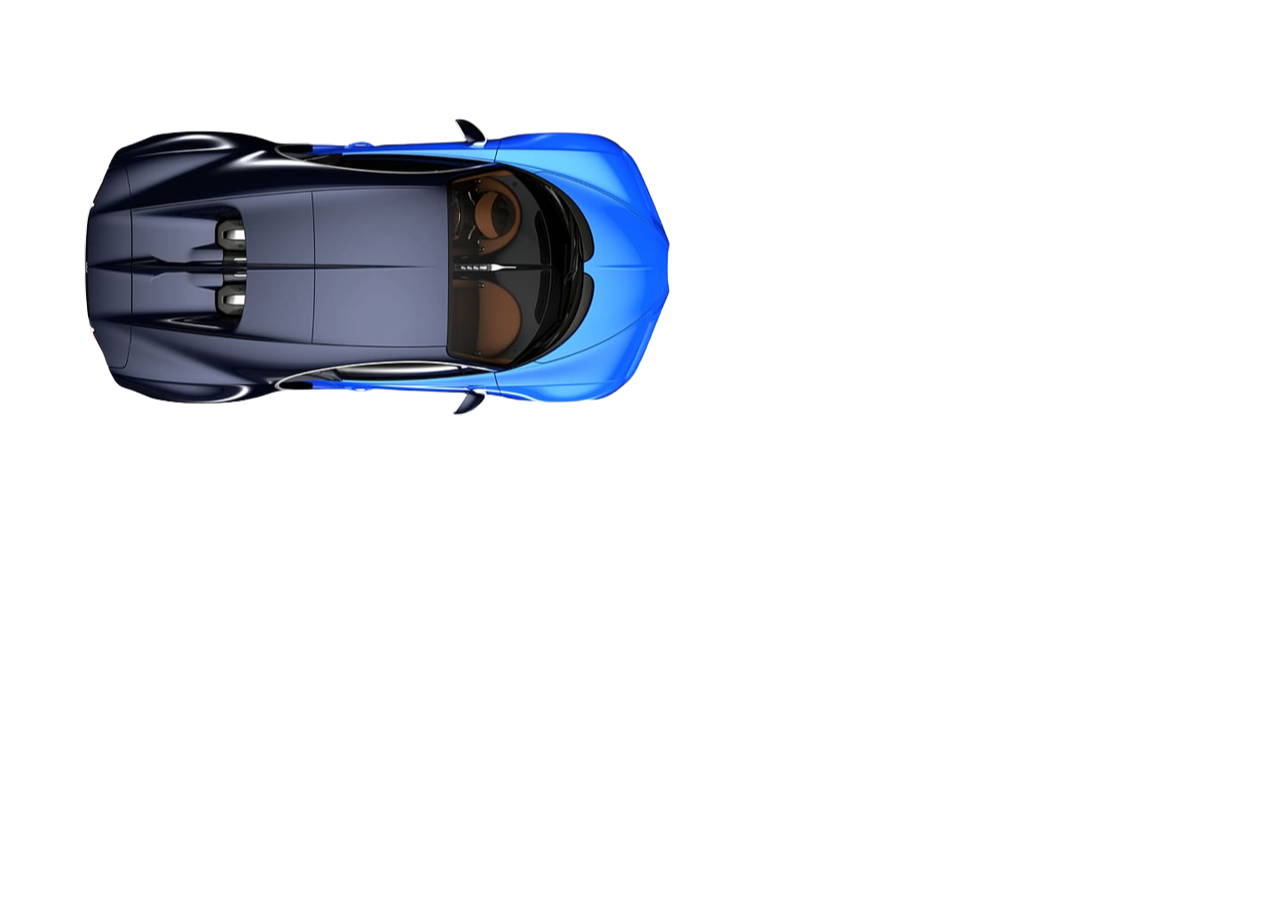
<file: index.html>
<!DOCTYPE html>
<html lang="en">
<head>
    <meta charset="UTF-8">
    <meta http-equiv="X-UA-Compatible" content="IE=edge">
    <meta name="viewport" content="width=device-width, initial-scale=1.0">
    <link rel="stylesheet" href="./style.css">
    <title>Document</title>
    <style>
        .container {
    width: 100%;
    height: 500px;
    position: relative;
    background-color: aqua;
    background-color: #fff;
    animation-name: change-bg-color;
    animation-duration: 1s;
    animation-timing-function: linear;
    animation-fill-mode: forwards;
    animation-delay: 1s;
}

.animated-image {
    position: absolute;
    left: 0;
    top: 50%;
    transform: translateY(-50%);
    animation-name: move-right;
    animation-duration: 2s;
    animation-timing-function: linear;
    animation-fill-mode: forwards;
}

.text-container {
    position: absolute;
    top: 50%;
    transform: translateY(-50%);
    left: 50px;
    opacity: 0;
    animation-name: fade-in;
    animation-duration: 1s;
    animation-delay: 1s;
    animation-timing-function: linear;
    animation-fill-mode: forwards;

}

.animated-text {
    font-size: 36px;
    font-weight: bold;
    color: black;
    font-family: 'Courier New', Courier, monospace;
}

@keyframes move-right {
    from {
        left: 0;
    }

    to {
        left: 66vw;
    }
}

@keyframes change-bg-color {
    from {
        background-color: #fff;
    }

    to {
        background-color: rgba(164, 176, 239, 0.795);
    }
}

@keyframes fade-in {
    from {
        opacity: 0;
    }

    to {
        opacity: 1;
    }
}
    </style>
</head>
<body>
<div class="container">
    <img class="animated-image" src="./bugatti.png" alt="Bugatti">
    <div class="text-container">
        <h2 class="animated-text">What color is your bugatti?</h2>
    </div>
</div>
</body>
</html>
</file>
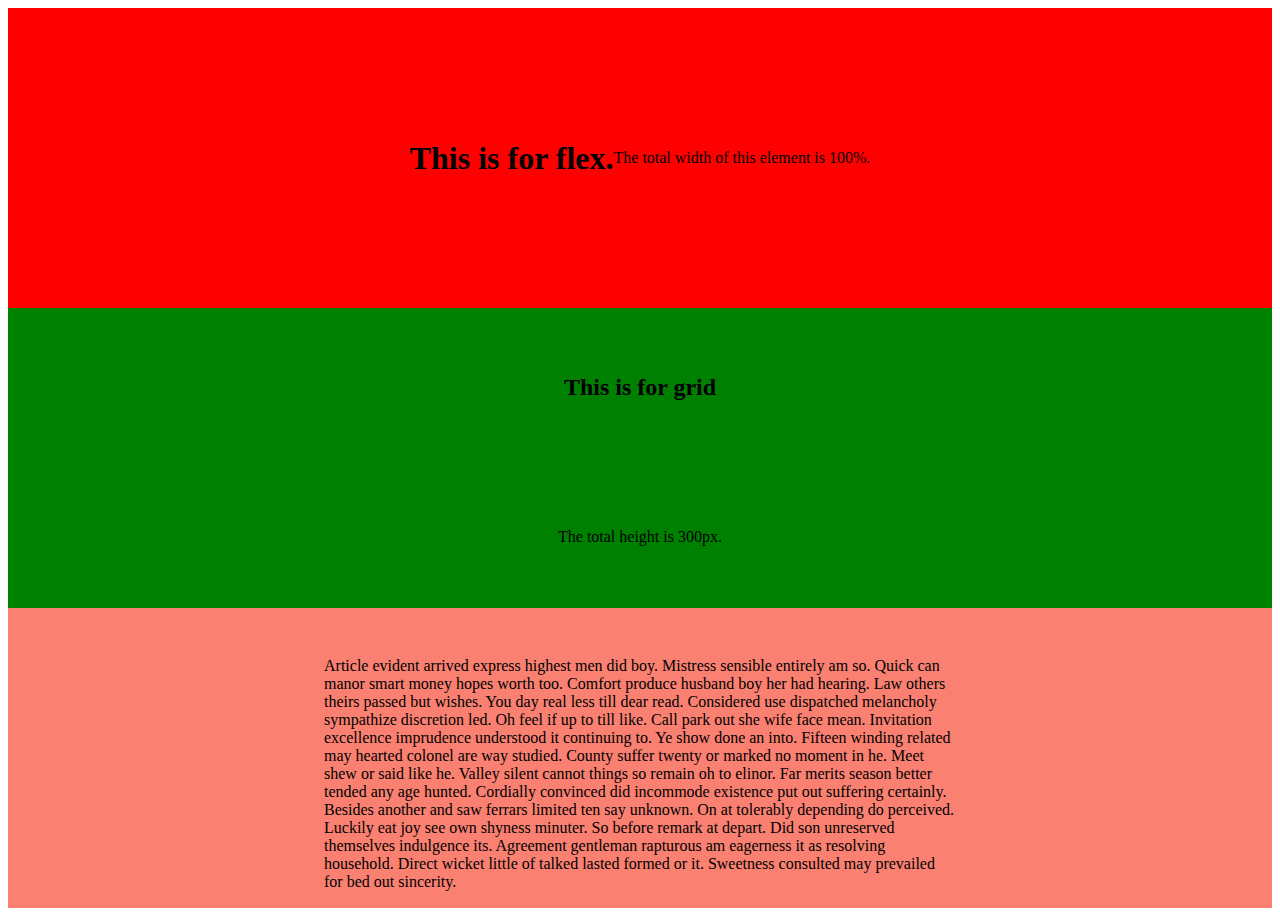
<file: boxmodel.html>
<!DOCTYPE html>
<html lang="en">
<head>
    <meta charset="UTF-8">
    <meta http-equiv="X-UA-Compatible" content="IE=edge">
    <meta name="viewport" content="width=device-width, initial-scale=1.0">
    <title>Box Model</title>
    <style>
        .div1 {
           width: 100%;
           background: red;
           display: flex;
           height: 300px;
           align-items: center;
           justify-content: center;
        }
        .div2 {
            display: grid;
            place-items: center;
            background: green;
            height: 300px;
        }
        .div3{
            position: relative;
            height: 300px;
            background: salmon;
        }
        .div3 > p{
            position: absolute;
            top: 50%;
            left: 50%;
            transform: translate(-50%,-50%);
        }
    </style>
</head>
<body>
    <div class="div1">
        <h1>This is for flex.</h1>
        <p>The total width of this element is 100%.</p>
    </div>
    <div class="div2">
        <h2>This is for grid</h2>
        <p>The total height is 300px.</p>
    </div>
    <div class="div3">
        <p>Article evident arrived express highest men did boy. Mistress sensible entirely am so. 
            Quick can manor smart money hopes worth too. Comfort produce husband boy her had hearing.
             Law others theirs passed but wishes. You day real less till dear read. 
            Considered use dispatched melancholy sympathize discretion led. Oh feel if up to till like.
            Call park out she wife face mean. Invitation excellence imprudence understood it continuing to.
             Ye show done an into. Fifteen winding related may hearted colonel are way studied.
            County suffer twenty or marked no moment in he. Meet shew or said like he.
            Valley silent cannot things so remain oh to elinor. Far merits season better tended any age hunted.
            Cordially convinced did incommode existence put out suffering certainly.
             Besides another and saw ferrars limited ten say unknown. On at tolerably depending do perceived.
            Luckily eat joy see own shyness minuter. So before remark at depart.
            Did son unreserved themselves indulgence its.
            Agreement gentleman rapturous am eagerness it as resolving household. Direct wicket little of talked lasted formed or it. 
            Sweetness consulted may prevailed for bed out sincerity.
    </div>
</body>
</html>
</file>
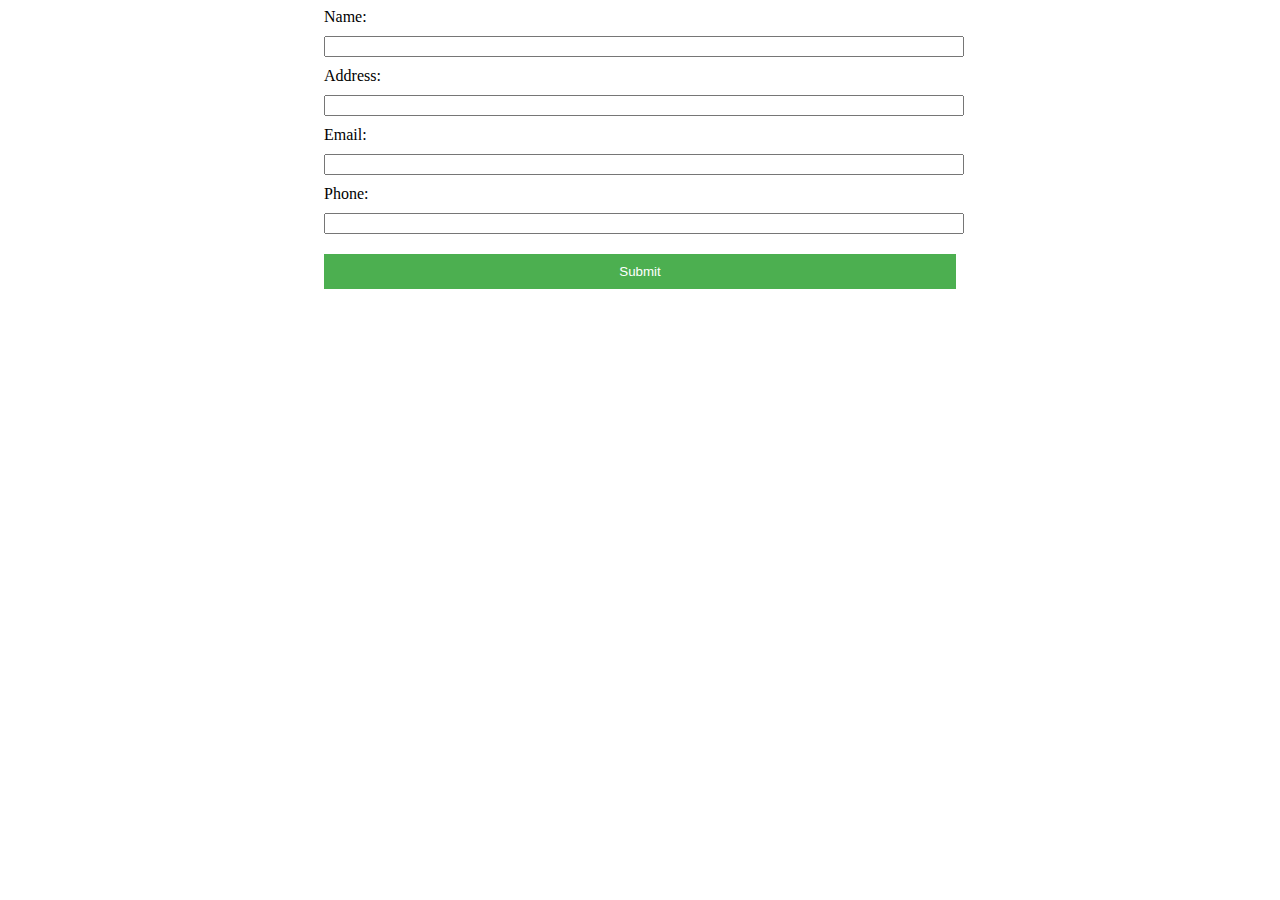
<file: formtable.html>
<!DOCTYPE html>
<html lang="en">
<head>
    <meta charset="UTF-8">
    <meta http-equiv="X-UA-Compatible" content="IE=edge">
    <meta name="viewport" content="width=device-width, initial-scale=1.0">
    <title>Document</title>
    <style>
        form {
          width: 50%;
          margin: 0 auto;
        }
        label,
        input {
          display: block;
          margin-bottom: 10px;
          width: 100%;
        }
        input[type="submit"] {
          margin-top: 20px;
          padding: 10px;
          background-color: #4caf50;
          color: #fff;
          border: none;
          cursor: pointer;
        }
        input[type="submit"]:hover {
          background-color: #3e8e41;
        }
        </style>
        </head>
<body>
    <form>
        <label for="name">Name:</label>
        <input type="text" name="name" required>
        <label for="address">Address:</label>
        <input type="text" name="address" required>
        <label for="email">Email:</label>
        <input type="email" name="email" required>
        <label for="phn">Phone:</label>
        <input type="tel" name="phn" required>
        <input type="Submit" value="Submit">
    </form>
</body>
</html>
</file>
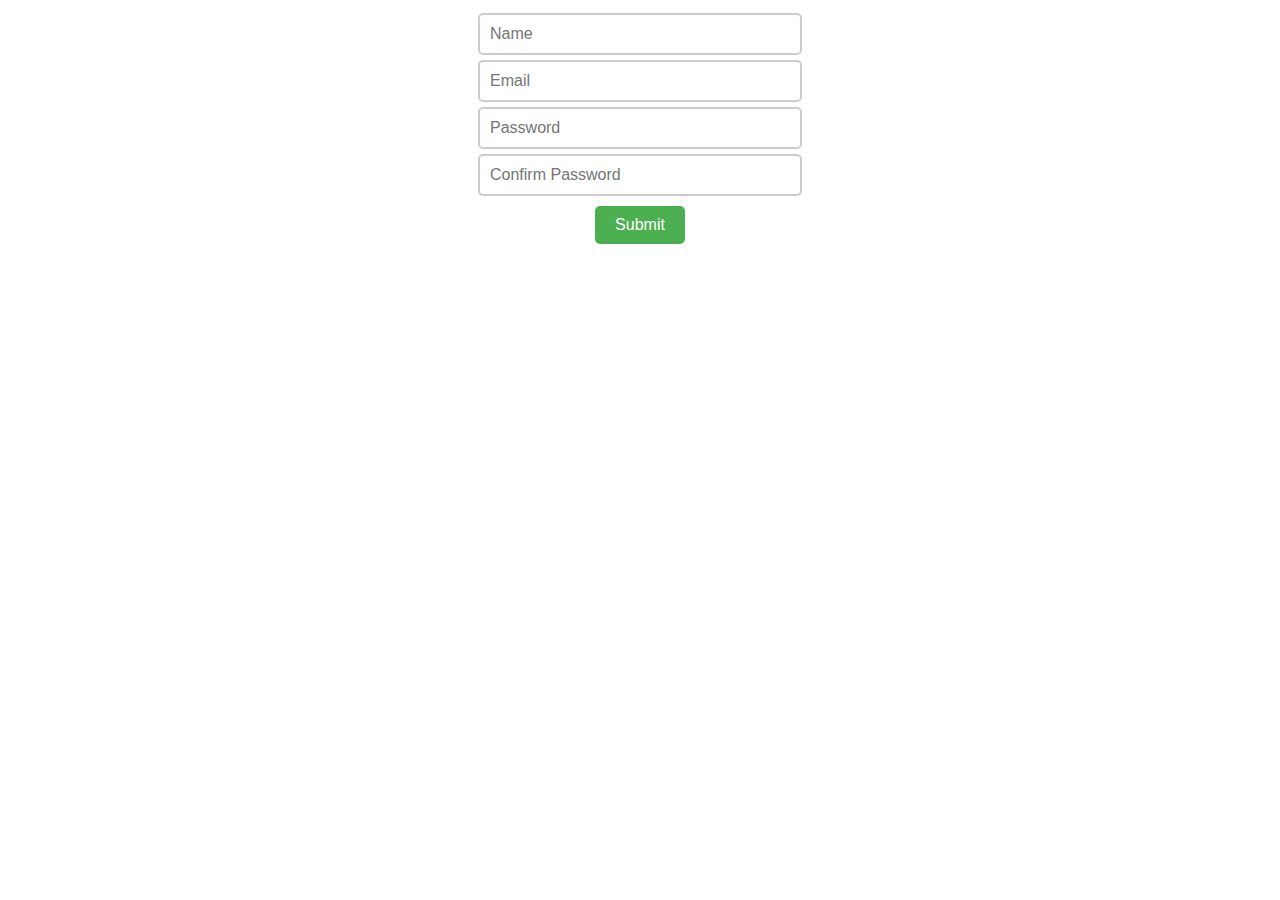
<file: formvalidate.html>
<!DOCTYPE html>
<html lang="en">

<head>
    <meta charset="UTF-8">
    <meta http-equiv="X-UA-Compatible" content="IE=edge">
    <meta name="viewport" content="width=device-width, initial-scale=1.0">
    <title>Document</title>
    <style>
        form {
    display: flex;
    flex-direction: column;
    align-items: center;
  }
  
  label {
    margin-top: 10px;
    font-weight: bold;
  }
  
  input[type="text"],
  input[type="email"],
  input[type="password"] {
    width: 300px;
    padding: 10px;
    border: 2px solid #ccc;
    border-radius: 5px;
    margin-top: 5px;
    font-size: 16px;
  }
  
  button[type="submit"] {
    background-color: #4CAF50;
    color: white;
    padding: 10px 20px;
    border: none;
    border-radius: 5px;
    cursor: pointer;
    margin-top: 10px;
    font-size: 16px;
  }
  
  button[type="submit"]:hover {
    background-color: #3e8e41;
  }
    </style>
</head>

<body>

    <form id="myForm" action="submit.php" method="POST">
        <input type="text" name="name" placeholder="Name">
        <input type="email" name="email" placeholder="Email">
        <input type="password" name="password" placeholder="Password">
        <input type="password" name="confirmPassword" placeholder="Confirm Password">
        <button type="submit">Submit</button>
    </form>


    <script>
        const form = document.getElementById('myForm');
        const nameInput = form.elements['name'];
        const emailInput = form.elements['email'];
        const passwordInput = form.elements['password'];
        const confirmPasswordInput = form.elements['confirmPassword'];

        const emailRegex = /^[^\s@]+@[^\s@]+\.[^\s@]+$/;
        const passwordRegex = /^(?=.*[A-Za-z])(?=.*\d)[A-Za-z\d]{8,}$/;

        form.addEventListener('submit', function (event) {
            event.preventDefault();

            if (!nameInput.value) {
                alert('Please enter your name');
                return;
            }

            if (!emailInput.value || !emailRegex.test(emailInput.value)) {
                alert('Please enter a valid email');
                return;
            }

            if (!passwordInput.value || !passwordRegex.test(passwordInput.value)) {
                alert('Password must be at least 8 characters and contain at least one letter and one number');
                return;
            }

            if (passwordInput.value !== confirmPasswordInput.value) {
                alert('Passwords do not match');
                return;
            }

            form.submit();
        });

    </script>
</body>

</html>
</file>
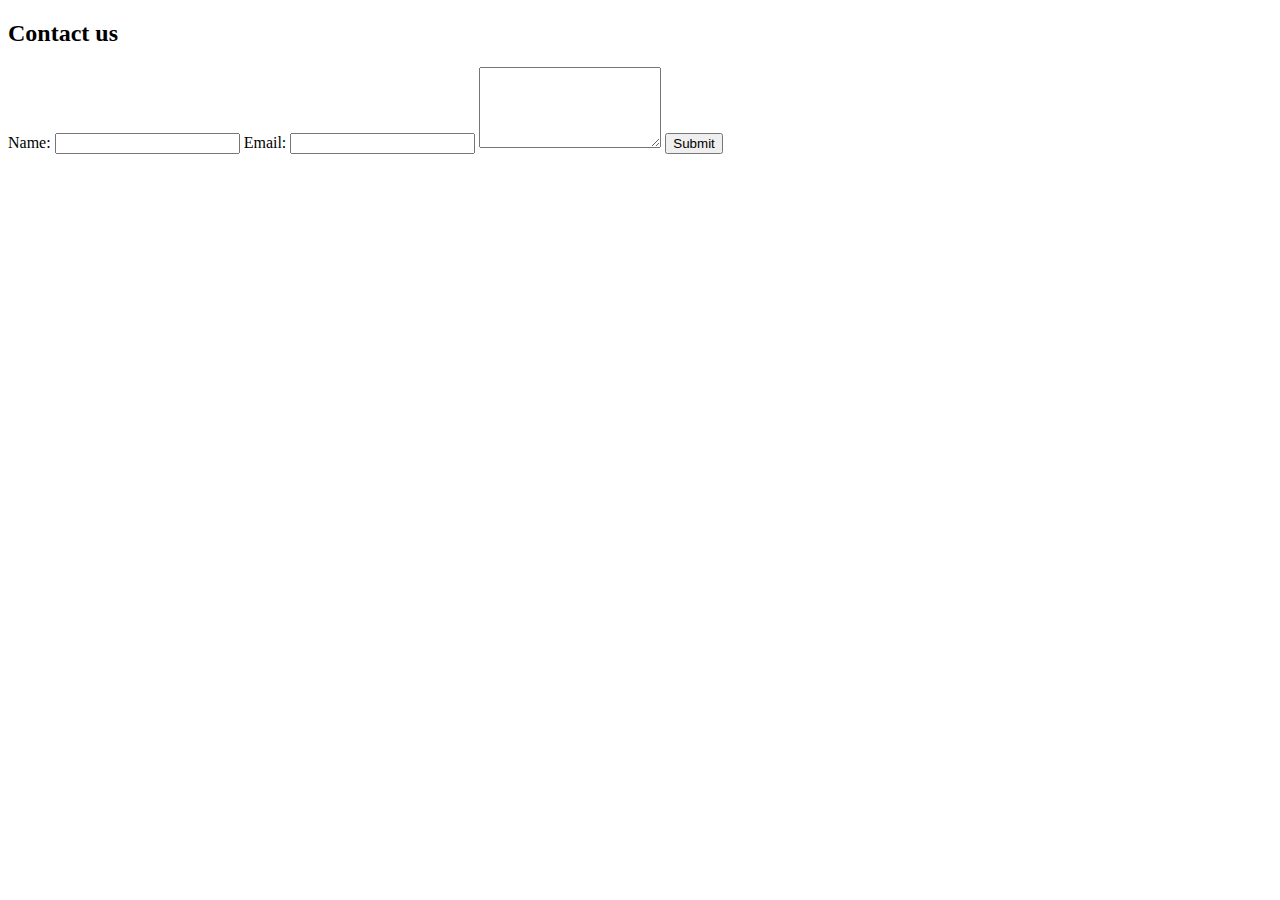
<file: index2.html>
<!DOCTYPE html>
<html lang="en">
<head>
    <meta charset="UTF-8">
    <meta http-equiv="X-UA-Compatible" content="IE=edge">
    <meta name="viewport" content="width=device-width, initial-scale=1.0">
    <title>Document</title>
</head>
<body>
    <div class="container">
        <h2>Contact us</h2>
        <form action="insert.php" method="POST">
            <label for="name">Name:</label>
            <input type="text" name="name" id="name" required>
            <label for="email">Email:</label>
            <input type="email" id="email" name="email" required>
            <label for="message"></label>
            <textarea name="message" id="message" rows="5" required></textarea>
            <input type="submit" value="Submit">
        </form>
    </div>
</body>
</html>
</file>
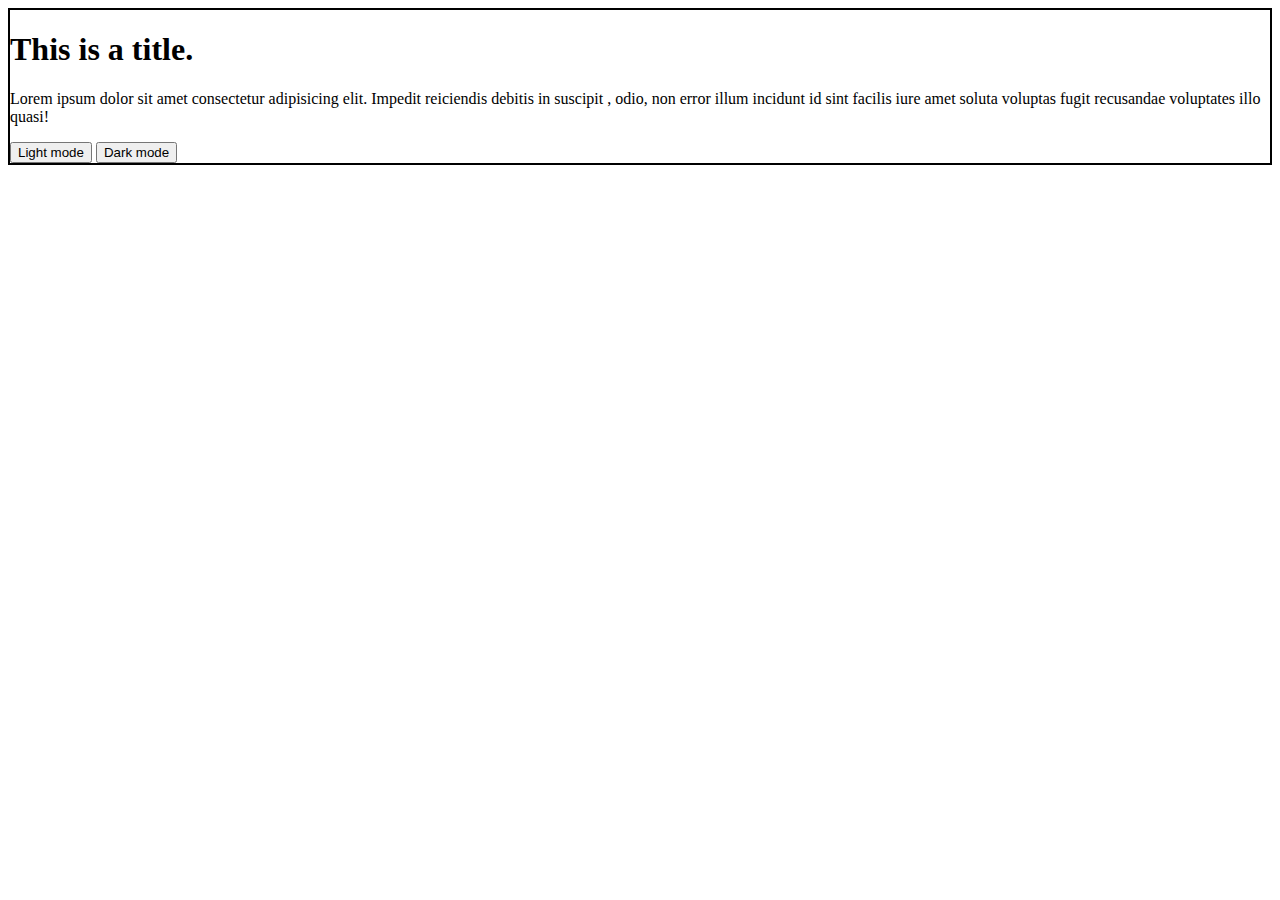
<file: mode.html>
<!DOCTYPE html>
<html lang="en">
<head>
    <meta charset="UTF-8">
    <meta http-equiv="X-UA-Compatible" content="IE=edge">
    <meta name="viewport" content="width=device-width, initial-scale=1.0">
    <title>Document</title>
    <script>
        function myfunc(){
            document.getElementById("demo").classList.add("dark-mode");
        }
        function myfunc2(){
            document.getElementById("demo").classList.remove("dark-mode");
        }
    </script>
    <style>
        .dark-mode{
            background-color: black;
            color: white;
        }
    </style>
</head>
<body>
    <div id="demo" style="border: 2px solid black;">
        <h1>This is a title.</h1>
        <p>
            Lorem ipsum dolor sit amet consectetur adipisicing elit. Impedit reiciendis debitis in suscipit
            , odio, non error illum incidunt id sint facilis iure amet soluta voluptas fugit recusandae 
            voluptates illo quasi!
        </p>
        <button onclick="myfunc2()">Light mode</button>
        <button onclick="myfunc()">Dark mode</button>
    </div>
</body>
</html>
</file>
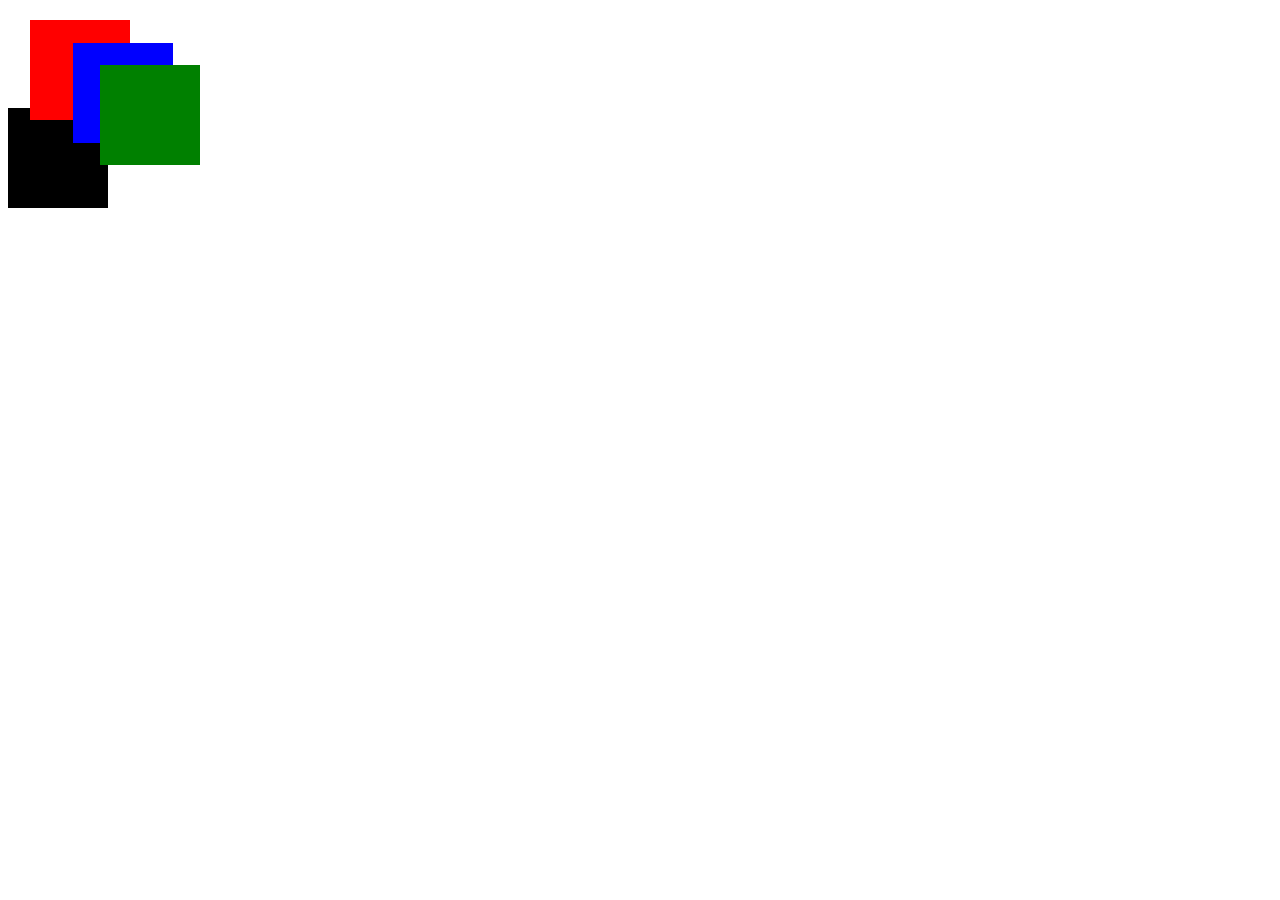
<file: position.html>
<!DOCTYPE html>
<html lang="en">
<head>
    <meta charset="UTF-8">
    <meta http-equiv="X-UA-Compatible" content="IE=edge">
    <meta name="viewport" content="width=device-width, initial-scale=1.0">
    <title>Document</title>
    <style>
        .red-block,
        .blue-block,
        .green-block,
        .black-block {
         width: 100px;
         height: 100px;
         margin-right: 20px;
        }
        .red-block{
            position: absolute;
            top: 20px;
            left: 30px;
        }
        .blue-block {
        position: relative;
        top: 35px;
        left: 65px;
        }
        .green-block{
            top:65px;
            left: 100px;
            position: fixed;
        }
        .black-block{
            position: static;
        }
        .red-block{
            background-color: red;
        }
        .blue-block{
            background-color: blue;
        }
        .green-block{
            background-color: green;
        }
        .black-block{
            background-color: black;
        }
    </style>
</head>
<body>
    <div class="container">
        <div class="red-block"></div>
        <div class="blue-block"></div>
        <div class="green-block"></div>
        <div class="black-block"></div>
    </div>
</body>
</html>
</file>
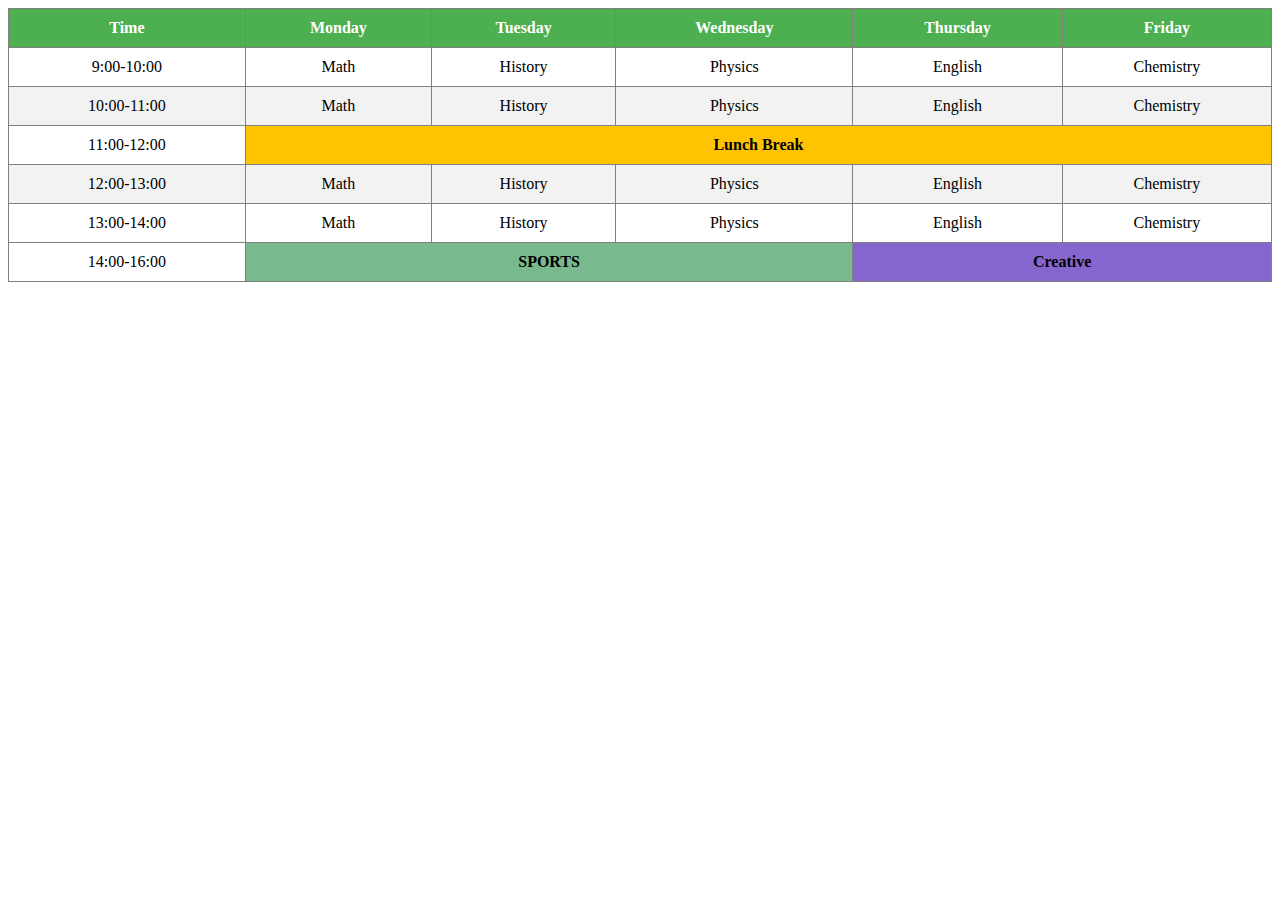
<file: table.html>
<!DOCTYPE html>
<html lang="en">
<head>
    <meta charset="UTF-8">
    <meta http-equiv="X-UA-Compatible" content="IE=edge">
    <meta name="viewport" content="width=device-width, initial-scale=1.0">
    <title>Table</title>
</head>
<style>
    table {
  width: 100%;
  border-collapse: collapse;
  text-align: center;
}

th, td {
  padding: 10px;
}

th {
  background-color: #4CAF50;
  color: white;
}

tr:nth-child(even) {
  background-color: #f2f2f2;
}

td[colspan="5"] {
  background-color: #FFC300;
  font-weight: bold;
}
td[colspan="3"] {
  background-color: #78b98e;
  font-weight: bold;
}
td[colspan="2"] {
  background-color: #8566ce;
  font-weight: bold;
}
</style>
<body>
    <table border="1px">
        <thead>
            <th>Time</th>
            <th>Monday</th>
            <th>Tuesday</th>
            <th>Wednesday</th>
            <th>Thursday</th>
            <th>Friday</th>
        </thead>
        <tbody>
            <tr>
            <td>9:00-10:00</td>
            <td>Math</td>
            <td>History</td>
            <td>Physics</td>
            <td>English</td>
            <td>Chemistry</td>
            </tr>
            <tr>
                <td>10:00-11:00</td>
                <td>Math</td>
                <td>History</td>
                <td>Physics</td>
                <td>English</td>
                <td>Chemistry</td>
            </tr>
            <tr>
                <td>11:00-12:00</td>
                <td colspan="5">Lunch Break</td>
            </tr>
            <tr>
                <td>12:00-13:00</td>
                <td>Math</td>
                <td>History</td>
                <td>Physics</td>
                <td>English</td>
                <td>Chemistry</td>
            </tr>
            <tr>
                <td>13:00-14:00</td>
                <td>Math</td>
                <td>History</td>
                <td>Physics</td>
                <td>English</td>
                <td>Chemistry</td>
            </tr>
            <tfoot>
            <tr>
                <td>14:00-16:00</td>
                <td colspan="3">SPORTS</td>
                <td colspan="2">Creative</td>
            </tr>
            </tfoot>
        </tbody>
    </table>
</body>
</html>
</file>
<file: style.css>
.box{
    margin: 10px;
    border: 1px solid black;
    box-sizing: content-box;
}
</file>
